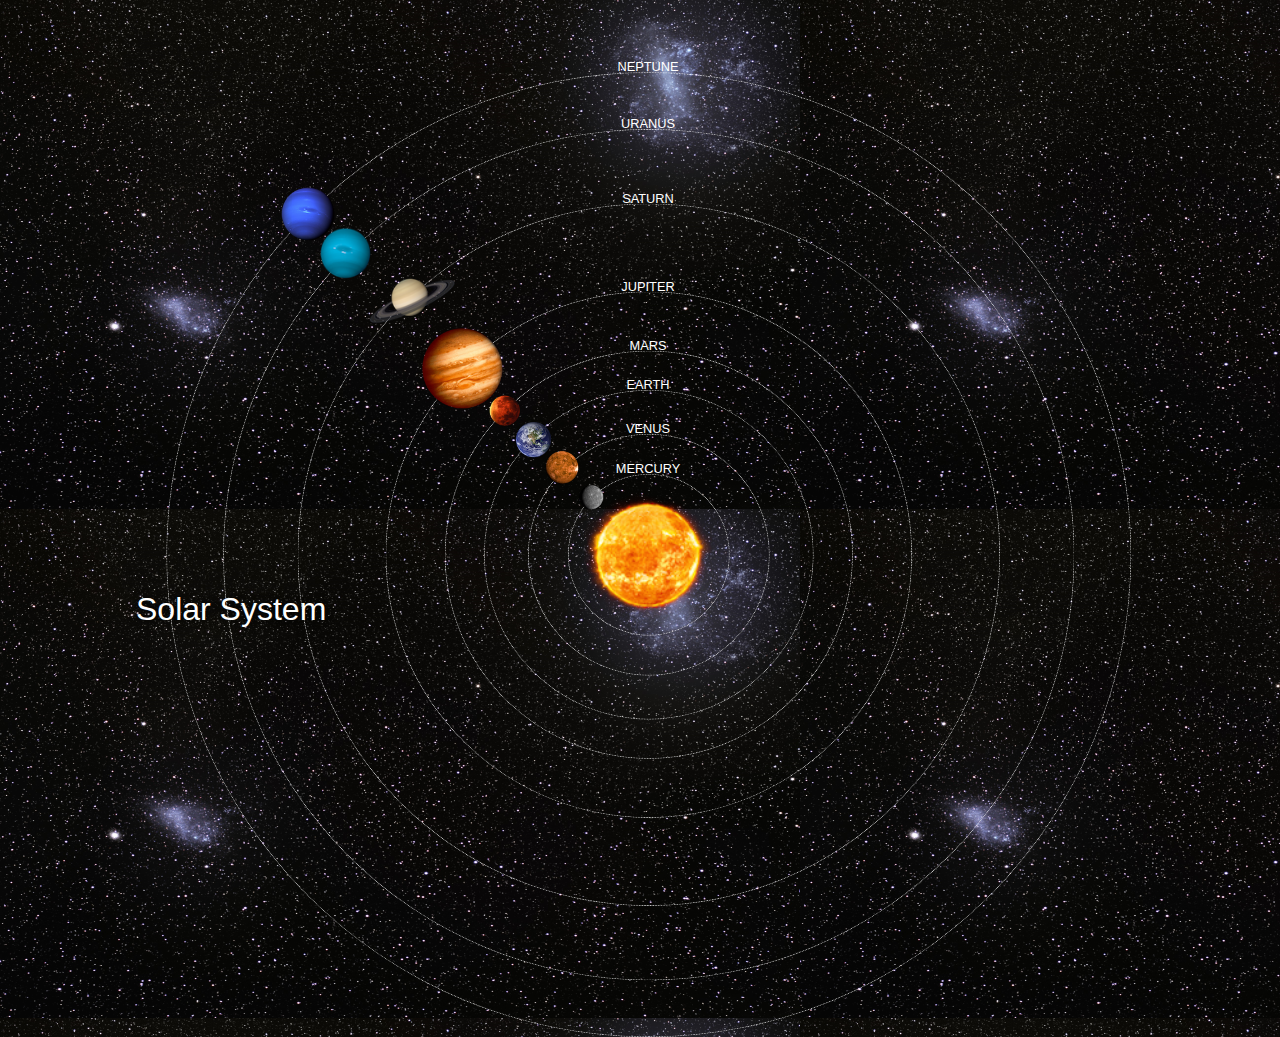
<file: index.html>
<!DOCTYPE html>
<html>
<head>
    <title>Solar System</title>
    <link rel="stylesheet" href="style.css">
</head>
   <body>
    <div id="container">
       <h1>Solar System</h1>
        <a href="sun.html"><img src="images/sun.png" id="sun"/></a>
        
        <div id="neptune-orbit">
            <a href="neptune.html"><img src="images/neptune.png" id="neptune"/></a>
        </div>
        <div id="neptune-label" class="label-box">
            <a href="neptune.html">NEPTUNE</a>
        </div>
        
        <div id="uranus-orbit">
            <a href="uranus.html"><img src="images/uranus.png" id="uranus"/></a>
        </div>
        <div id="uranus-label" class="label-box">
            <a href="uranus.html">URANUS</a>
        </div>
        
        <div id="saturn-orbit">
            <a href="saturn.html"><img src="images/saturn.png" id="saturn"/></a>
        </div>
        <div id="saturn-label" class="label-box">
            <a href="saturn.html">SATURN</a>
        </div>
        
        <div id="jupiter-orbit">
            <a href="jupiter.html"><img src="images/jupiter.png" id="jupiter"/></a>
        </div>
        <div id="jupiter-label" class="label-box">
            <a href="jupiter.html">JUPITER</a>
        </div>
        
        <div id="mars-orbit">
            <a href="mars.html"><img src="images/mars.png" id="mars"/></a>
        </div>
        <div id="mars-label" class="label-box">
            <a href="mars.html">MARS</a>
        </div>
        
        <div id="earth-orbit">
            <a href="earth.html"><img src="images/earth.png" id="earth"/></a>
        </div>
        <div id="earth-label" class="label-box">
            <a href="earth.html">EARTH</a>
        </div>
        
        <div id="venus-orbit">
            <a href="venus.html"><img src="images/venus.png" id="venus"/></a>
        </div>
        <div id="venus-label" class="label-box">
            <a href="venus.html">VENUS</a>
        </div>
        
        <div id="mercury-orbit">
            <a href="mercury.html"><img src="images/mercury.png" id="mercury"/></a>
        </div>
        <div id="mercury-label" class="label-box">
            <a href="mercury.html">MERCURY</a>
        </div>
       </div>
    </body> 
</html>
</file>
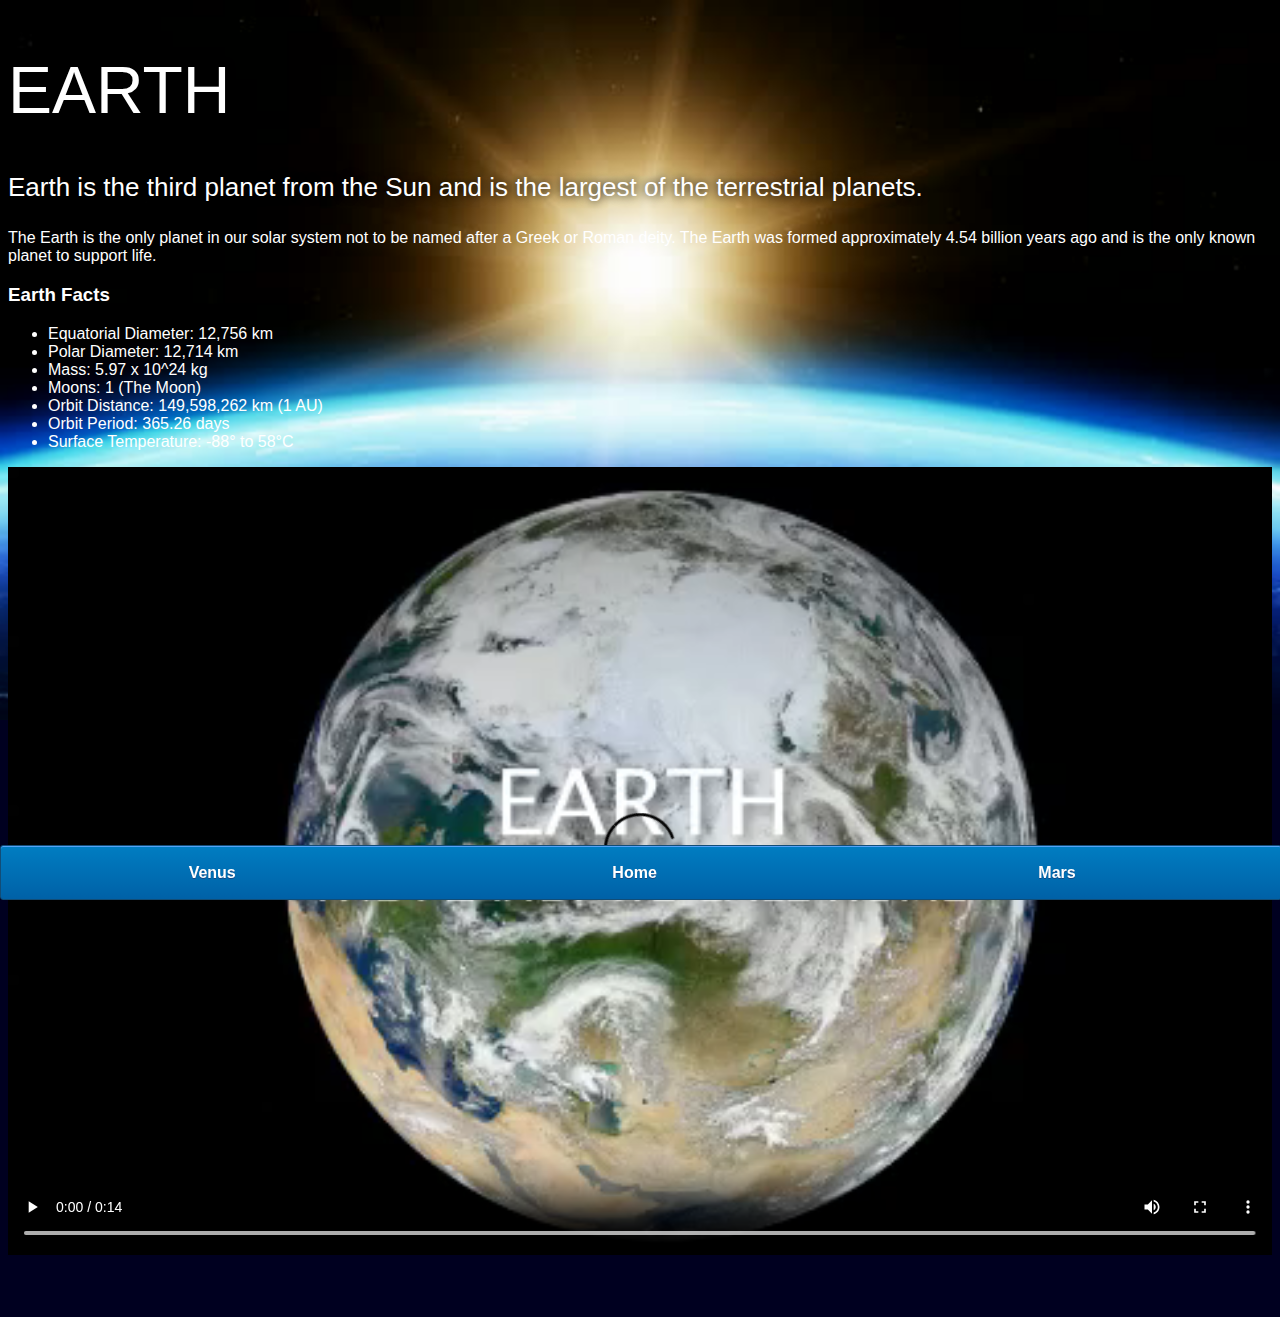
<file: earth.html>
<!DOCTYPE html>
<html>
<head>
    <title>Solar System</title>
    <link rel="stylesheet" href="style-pages.css" />
    </head>
    <body>
        <div id="main">
        <div id="content">
            <h1>Earth</h1>
            <p class="intro">Earth is the third planet from the Sun and is the largest of the terrestrial planets. </p>
            <p>The Earth is the only planet in our solar system not to be named after a Greek or Roman deity. The Earth was formed approximately 4.54 billion years ago and is the only known planet to support life.</p>
            <h3>Earth Facts</h3>
            <ul>
                <li>Equatorial Diameter:	12,756 km</li>
                <li>Polar Diameter:	12,714 km</li>
                <li>Mass:	5.97 x 10^24 kg</li>
                <li>Moons:	1 (The Moon)</li>
                <li>Orbit Distance:	149,598,262 km (1 AU)</li>
                <li>Orbit Period:	365.26 days</li>
                <li>Surface Temperature:	-88&deg; to 58&deg;C</li>
            </ul>
            <video id="video" controls>
                <source src="videos/earth-video.mp4" type="video/mp4">
            </video>
            </div>
            <div id="tabs-bottom">
                <a href="venus.html">Venus</a>
                <a href="index.html">Home</a>
                <a href="mars.html">Mars</a>
            </div>
        </div>
    </body>
</html>
</file>
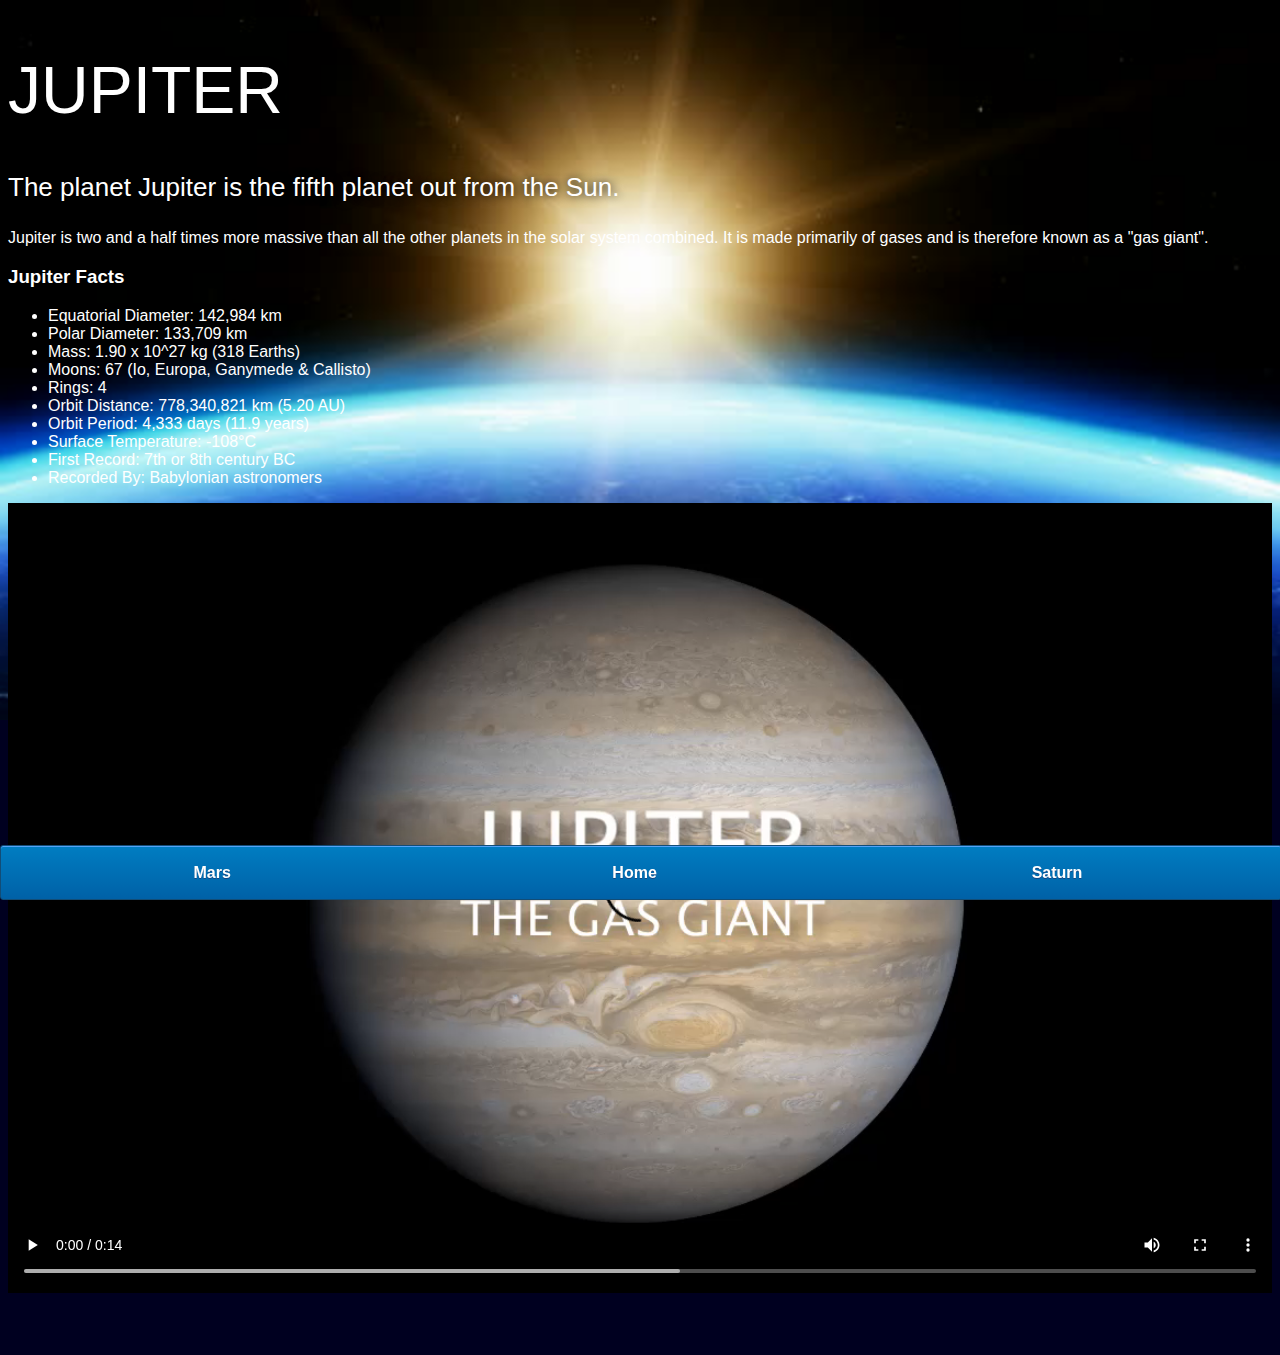
<file: jupiter.html>
<!DOCTYPE html>
<html>
<head>
    <title>Solar System</title>
    <link rel="stylesheet" href="style-pages.css" />
    </head>
    <body>
        <div id="main">
            <div id="content">
                <h1>Jupiter</h1>
                <p class="intro">The planet Jupiter is the fifth planet out from the Sun.</p>
                <p>Jupiter is two and a half times more massive than all the other planets in the solar system combined. It is made primarily of gases and is therefore known as a "gas giant".</p>
                <h3>Jupiter Facts</h3>
                <ul>
                    <li>Equatorial Diameter:	142,984 km</li>
                    <li>Polar Diameter:	133,709 km</li>
                    <li>Mass:	1.90 x 10^27 kg (318 Earths)</li>
                    <li>Moons:	67 (Io, Europa, Ganymede & Callisto)</li>
                    <li>Rings:	4</li>
                    <li>Orbit Distance:	778,340,821 km (5.20 AU)</li>
                    <li>Orbit Period:	4,333 days (11.9 years)</li>
                    <li>Surface Temperature:	-108&deg;C</li>
                    <li>First Record:	7th or 8th century BC</li>
                    <li>Recorded By:	Babylonian astronomers</li>
                </ul>
                <video id ="video" controls>
                    <source src="videos/jupiter-video.mp4" type="video/mp4">
                </video>
            </div>
            <div id="tabs-bottom">  
                <a href="mars.html">Mars</a>
                <a href="index.html">Home</a>
                <a href="saturn.html">Saturn</a> 
            </div>
        </div>
    </body>
</html>
</file>
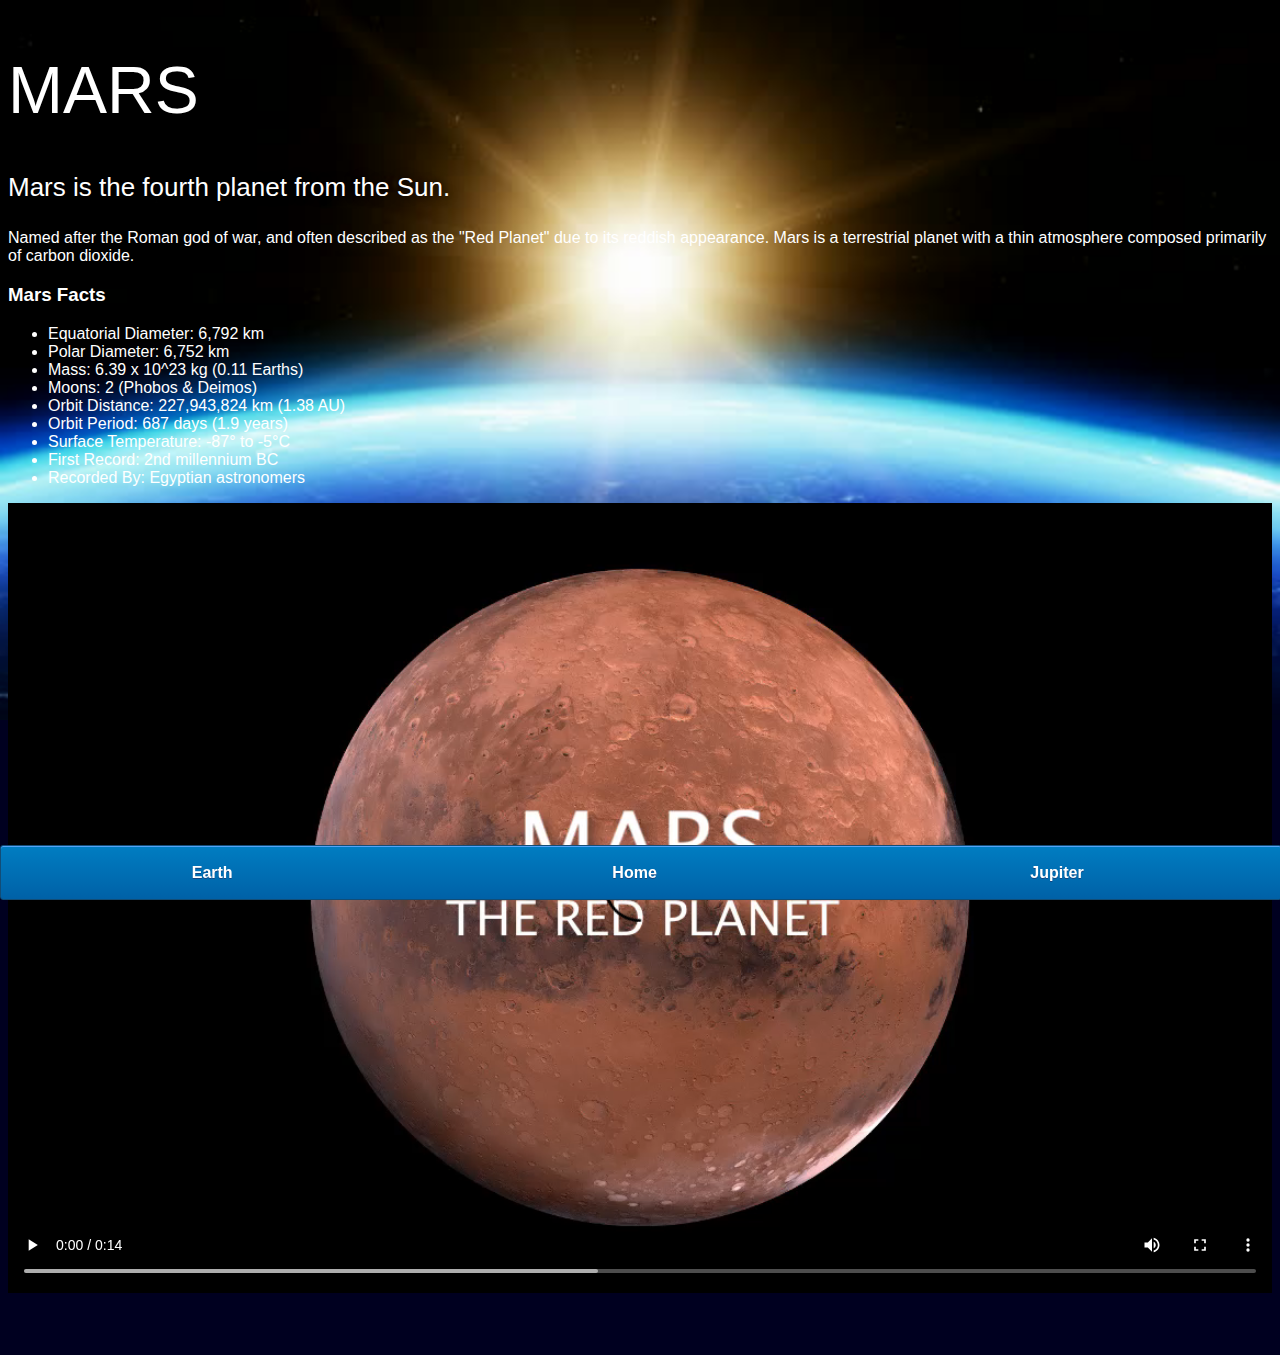
<file: mars.html>
<!DOCTYPE html>
<html>
<head>
    <title>Solar System</title>
    <link rel="stylesheet" href="style-pages.css" /> 
    </head>
    <body>
        <div id="main">
            <div id="content">
                <h1>Mars</h1>
                <p class="intro"> Mars is the fourth planet from the Sun.</p>
                <p>Named after the Roman god of war, and often described as the "Red Planet" due to its reddish appearance. Mars is a terrestrial planet with a thin atmosphere composed primarily of carbon dioxide.</p>
                <h3>Mars Facts</h3>
                <ul>
                    <li>Equatorial Diameter:	6,792 km</li>
                    <li>Polar Diameter:	6,752 km</li>
                    <li>Mass:	6.39 x 10^23 kg (0.11 Earths)</li>
                    <li>Moons:	2 (Phobos & Deimos)</li>
                    <li>Orbit Distance:	227,943,824 km (1.38 AU)</li>
                    <li>Orbit Period:	687 days (1.9 years)</li>
                    <li>Surface Temperature:	-87&deg; to -5&deg;C</li>
                    <li>First Record:	2nd millennium BC</li>
                    <li>Recorded By:	Egyptian astronomers</li>
                </ul>
                <video id="video" controls>
                    <source src="videos/mars-video.mp4" type="video/mp4">
                </video>
            </div>
            <div id="tabs-bottom">
                <a href="earth.html">Earth</a>
                <a href="index.html">Home</a>
                <a href="jupiter.html">Jupiter</a> 
            </div>
        </div>
    </body>
</html>
</file>
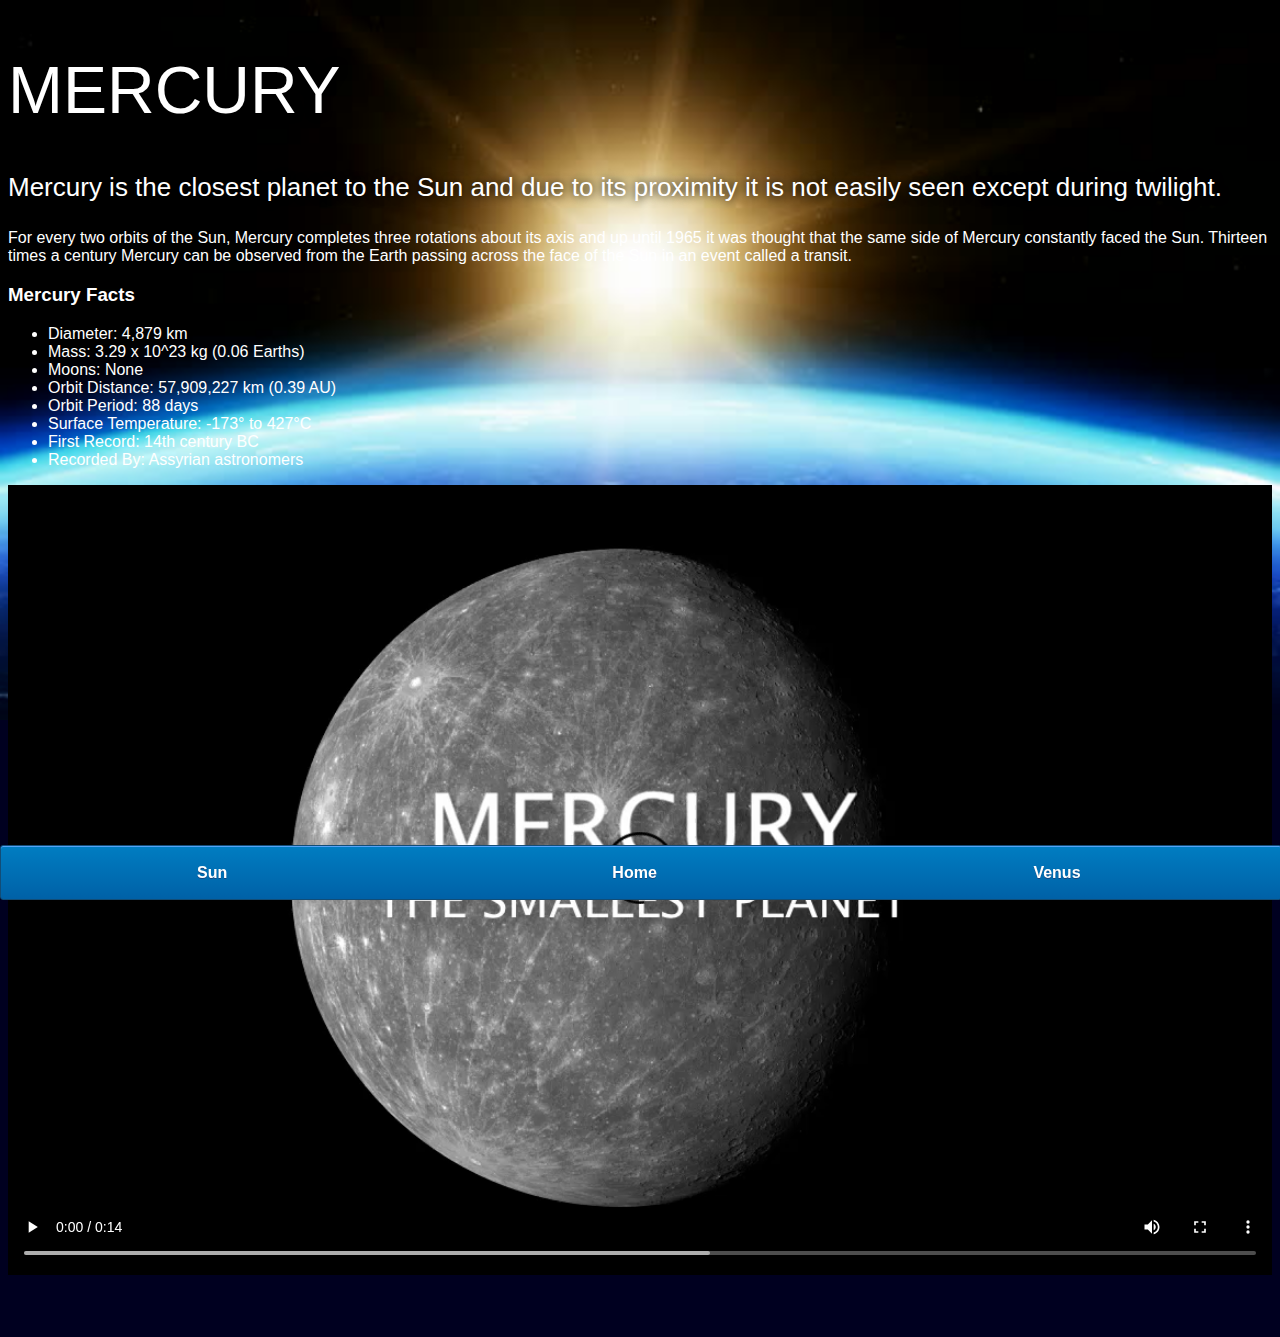
<file: mercury.html>
<!DOCTYPE html>
<html>
<head>
   <title>Solar System</title>
    <link rel="stylesheet" href="style-pages.css" />
    </head>
    <body>
        <div id="main">
            <div id="content">
                <h1>Mercury</h1>
                <p class="intro">Mercury is the closest planet to the Sun and due to its proximity it is not easily seen except during twilight. </p>
                <p>For every two orbits of the Sun, Mercury completes three rotations about its axis and up until 1965 it was thought that the same side of Mercury constantly faced the Sun. Thirteen times a century Mercury can be observed from the Earth passing across the face of the Sun in an event called a transit.</p>
                <h3>Mercury Facts</h3>
                <ul>
                    <li>Diameter:	4,879 km</li>
                    <li>Mass:	3.29 x 10^23 kg (0.06 Earths)</li>
                    <li>Moons:	None</li>
                    <li>Orbit Distance:	57,909,227 km (0.39 AU)</li>
                    <li>Orbit Period:	88 days</li>
                    <li>Surface Temperature:	-173&deg; to 427&deg;C</li>
                    <li>First Record:	14th century BC</li>
                    <li>Recorded By:	Assyrian astronomers</li>
                </ul>
                <video id="video" controls>
                    <source src="videos/mercury-video.mp4" type="video/mp4">
                </video>
            </div>
            
            <div id="tabs-bottom">
                <a href="sun.html">Sun</a>
                <a href="index.html">Home</a>
                <a href="venus.html">Venus</a>
            </div>
        </div>
    </body>
</html>
</file>
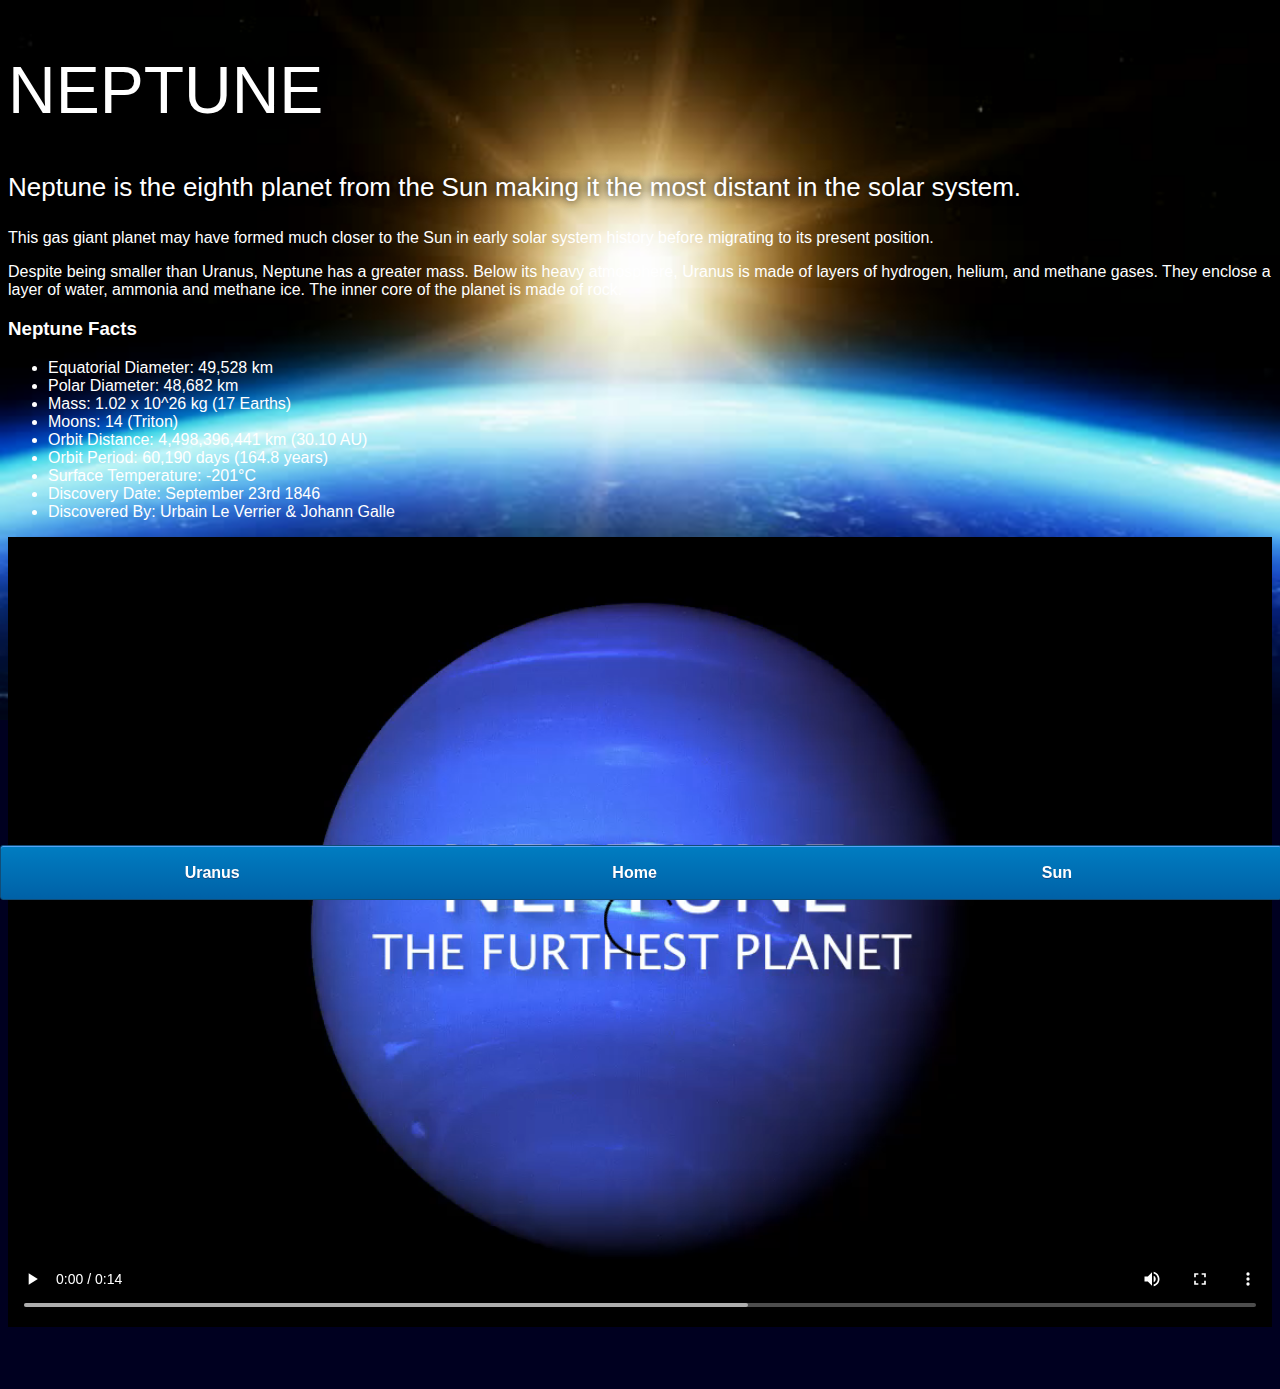
<file: neptune.html>
<!DOCTYPE html>
<html>
<head>
    <title>Solar System</title>
    <link rel="stylesheet" href="style-pages.css" />
    </head>
    <body>
        <div id="main">
            <div id="content">
                <h1>Neptune</h1>
                <p class="intro">Neptune is the eighth planet from the Sun making it the most distant in the solar system.</p>
                <p>This gas giant planet may have formed much closer to the Sun in early solar system history before migrating to its present position.</p>
                <p>Despite being smaller than Uranus, Neptune has a greater mass. Below its heavy atmosphere, Uranus is made of layers of hydrogen, helium, and methane gases. They enclose a layer of water, ammonia and methane ice. The inner core of the planet is made of rock.</p>
                <h3>Neptune Facts</h3>
                <ul>
                    <li>Equatorial Diameter:	49,528 km</li>
                    <li>Polar Diameter:	48,682 km</li>
                    <li>Mass:	1.02 x 10^26 kg (17 Earths)</li>
                    <li>Moons:	14 (Triton)</li>
                    <li>Orbit Distance:	4,498,396,441 km (30.10 AU)</li>
                    <li>Orbit Period:	60,190 days (164.8 years)</li>
                    <li>Surface Temperature:	-201&deg;C</li>
                    <li>Discovery Date:	September 23rd 1846</li>
                    <li>Discovered By:	Urbain Le Verrier & Johann Galle</li>
                </ul>
                <video id="video" controls>
                    <source src="videos/neptune-video.mp4" type="video/mp4">
                </video>
            </div>
            <div id="tabs-bottom"> 
                <a href="uranus.html">Uranus</a>
                <a href="index.html">Home</a>
                <a href="sun.html">Sun</a> 
            </div>
        </div>
    </body>
</html>
</file>
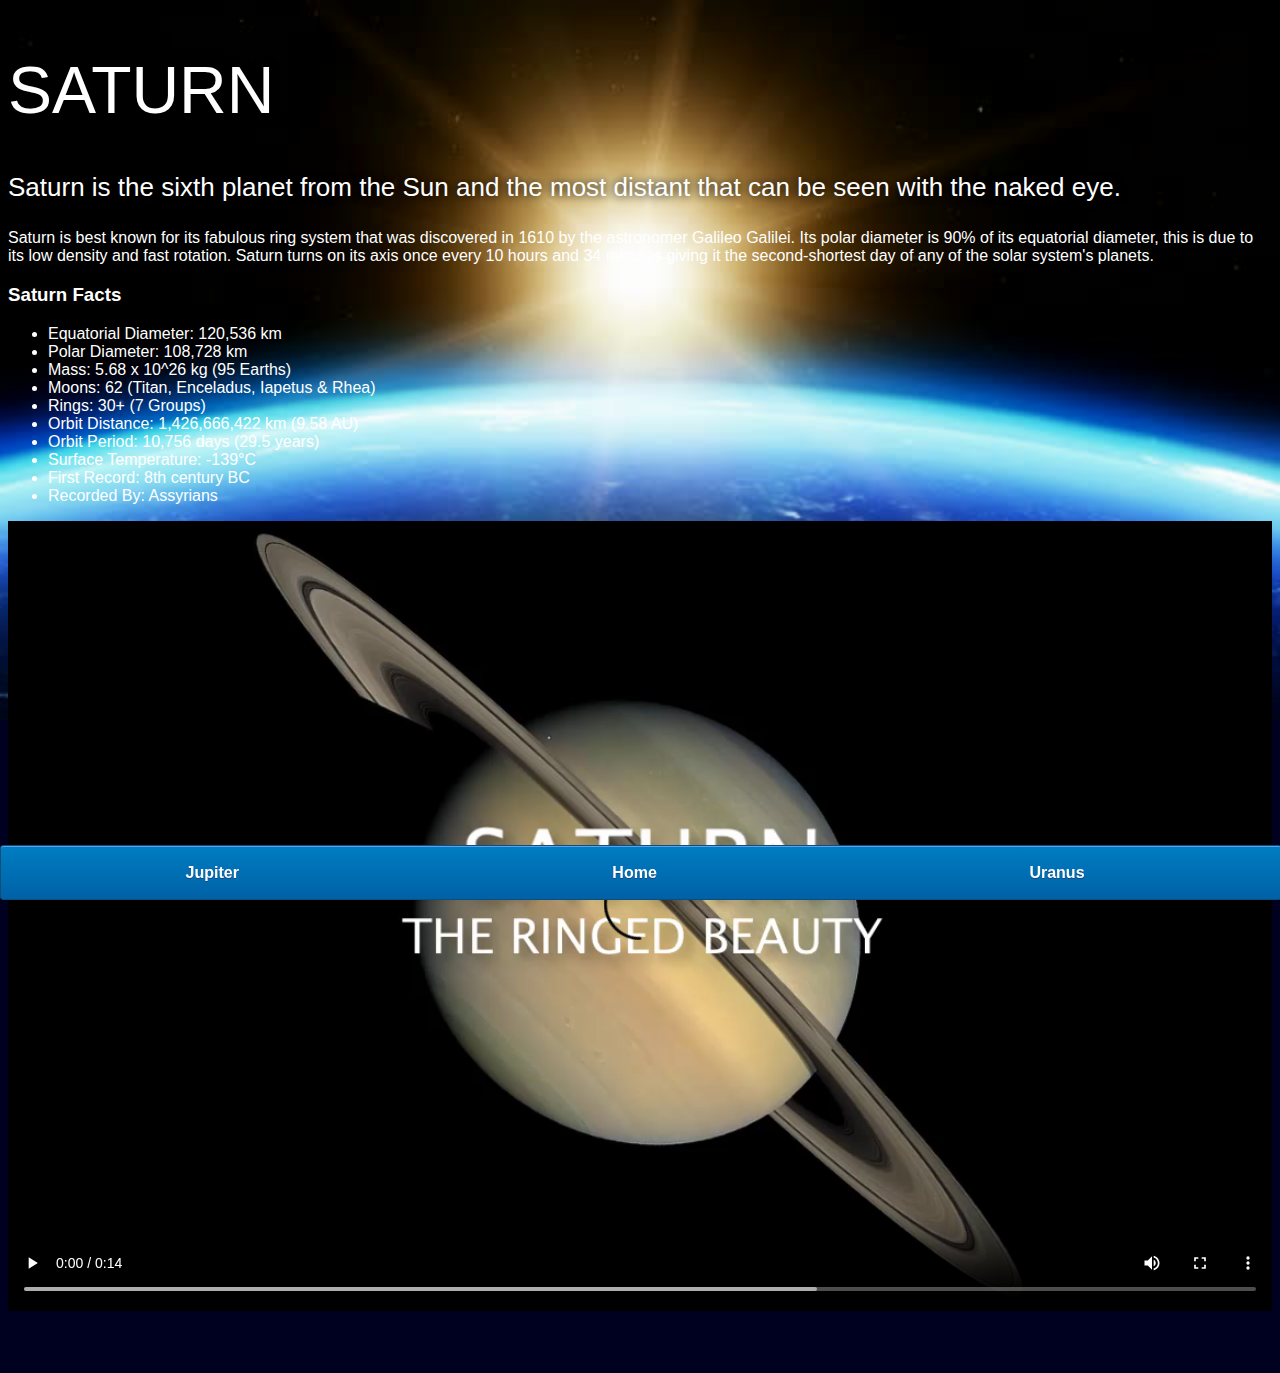
<file: saturn.html>
<!DOCTYPE html>
<html>
<head>
    <title>Solar System</title>
    <link rel="stylesheet" href="style-pages.css" />
    </head>
    <body>
        <div id="main">
            <div id="content">
                <h1>Saturn</h1>
                <p class="intro">Saturn is the sixth planet from the Sun and the most distant that can be seen with the naked eye.</p>
                <p>Saturn is best known for its fabulous ring system that was discovered in 1610 by the astronomer Galileo Galilei. Its polar diameter is 90% of its equatorial diameter, this is due to its low density and fast rotation. Saturn turns on its axis once every 10 hours and 34 minutes giving it the second-shortest day of any of the solar system's planets.</p>
                <h3>Saturn Facts</h3>
                <ul>
                    <li>Equatorial Diameter:	120,536 km</li>
                    <li>Polar Diameter:	108,728 km</li>
                    <li>Mass:	5.68 x 10^26 kg (95 Earths)</li>
                    <li>Moons:	62 (Titan, Enceladus, Iapetus & Rhea)</li>
                    <li>Rings:	30+ (7 Groups)</li>
                    <li>Orbit Distance:	1,426,666,422 km (9.58 AU)</li>
                    <li>Orbit Period:	10,756 days (29.5 years)</li>
                    <li>Surface Temperature:	-139&deg;C</li>
                    <li>First Record:	8th century BC</li>
                    <li>Recorded By:	Assyrians</li>
                </ul>
                <video id="video" controls>
                    <source src="videos/saturn-video.mp4" type="video/mp4">
                </video>
            </div>
            <div id="tabs-bottom">
                <a href="jupiter.html">Jupiter</a>
                <a href="index.html">Home</a>
                <a href="uranus.html">Uranus</a>
            </div>
        </div>
    </body>
</html>
</file>
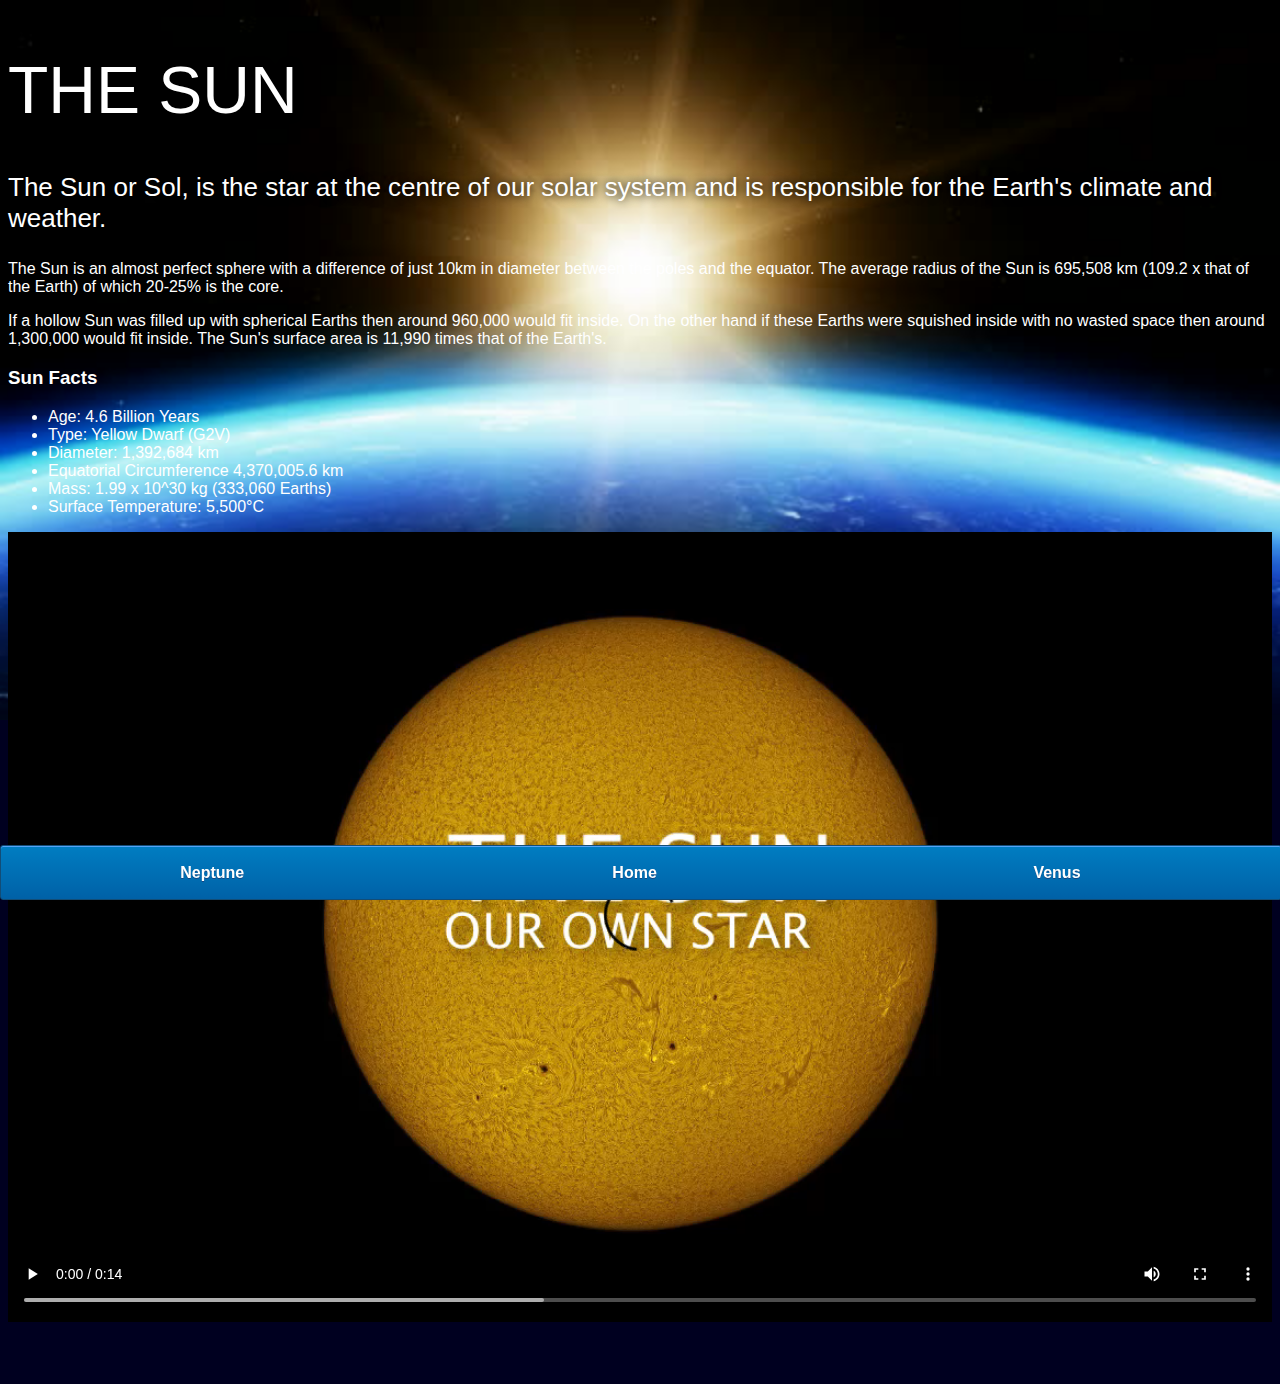
<file: sun.html>
<!DOCTYPE html>
<html>
<head>
    <title>Solar System</title>
    <link rel="stylesheet" href="style-pages.css" />
    </head>
    <body>
        <div id="main">
            <div id="content">
                <h1>The Sun</h1>
                <p class="intro">The Sun or Sol, is the star at the centre of our solar system and is responsible for the Earth's climate and weather.</p>
                <p>The Sun is an almost perfect sphere with a difference of just 10km in diameter between the poles and the equator. The average radius of the Sun is 695,508 km (109.2 x that of the Earth) of which 20-25% is the core.</p>
                <p>If a hollow Sun was filled up with spherical Earths then around 960,000 would fit inside. On the other hand if these Earths were squished inside with no wasted space then around 1,300,000 would fit inside. The Sun's surface area is 11,990 times that of the Earth's.</p>
                <h3>Sun Facts</h3>
                <ul>
                    <li>Age:	4.6 Billion Years</li>
                    <li>Type:	Yellow Dwarf (G2V)</li>
                    <li>Diameter:	1,392,684 km</li>
                    <li>Equatorial Circumference	4,370,005.6 km</li>
                    <li>Mass:	1.99 x 10^30 kg (333,060 Earths)</li>
                    <li>Surface Temperature:	5,500°C</li>
                </ul>
                <video id="video" controls>
                    <source src="videos/sun-video.mp4" type="video/mp4">
                </video>
            </div>
            <div id="tabs-bottom">
                <a href="neptune.html">Neptune</a>
                <a href="index.html">Home</a>
                <a href="venus.html">Venus</a>
            </div>
        </div>
    </body>
</html>
</file>
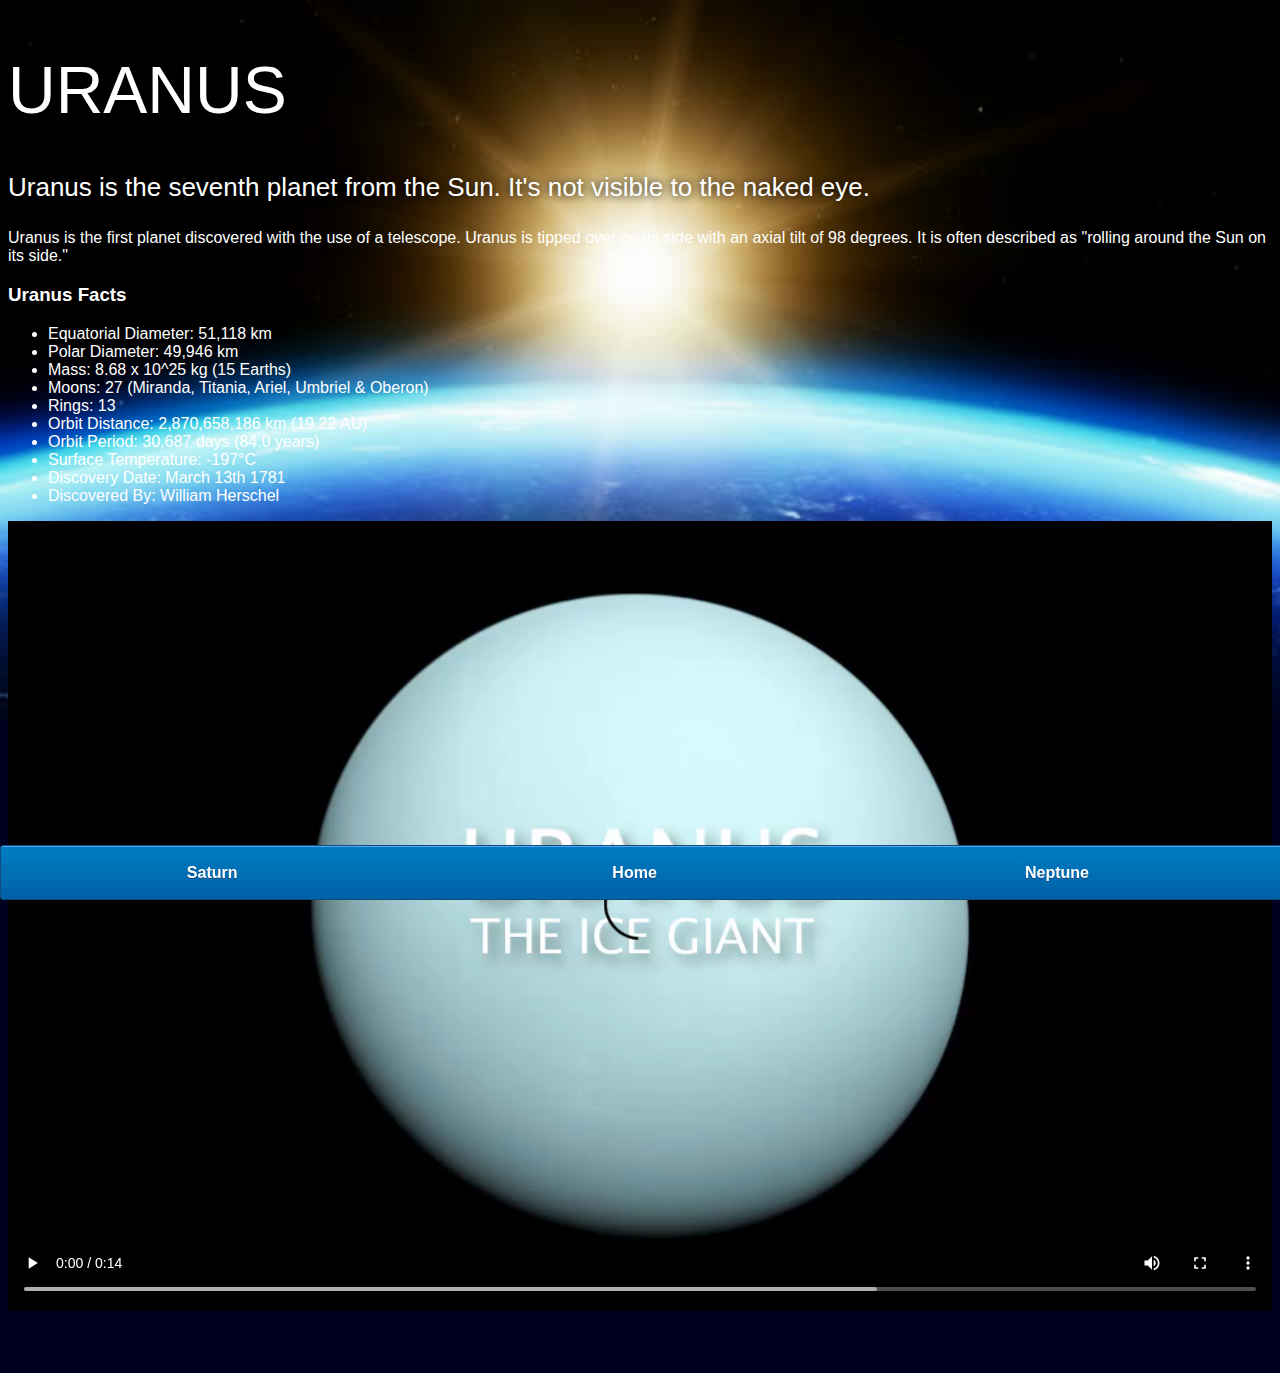
<file: uranus.html>
<!DOCTYPE html>
<html>
<head>
   <title>Solar System</title>
    <link rel="stylesheet" href="style-pages.css" /> 
    </head>
    <body>
        <div id="main">
            <div id="content">
                <h1>Uranus</h1>
                <p class="intro"> Uranus is the seventh planet from the Sun. It's not visible to the naked eye.</p>
                <p> Uranus is the first planet discovered with the use of a telescope. Uranus is tipped over on its side with an axial tilt of 98 degrees. It is often described as "rolling around the Sun on its side."</p>
                <h3>Uranus Facts</h3>
                <ul>
                    <li>Equatorial Diameter:	51,118 km</li>
                    <li>Polar Diameter:	49,946 km</li>
                    <li>Mass:	8.68 x 10^25 kg (15 Earths)</li>
                    <li>Moons:	27 (Miranda, Titania, Ariel, Umbriel & Oberon)</li>
                    <li>Rings:	13</li>
                    <li>Orbit Distance:	2,870,658,186 km (19.22 AU)</li>
                    <li>Orbit Period:	30,687 days (84.0 years)</li>
                    <li>Surface Temperature:	-197&deg;C</li>
                    <li>Discovery Date:	March 13th 1781</li>
                    <li>Discovered By:	William Herschel</li>
                </ul>
                <video id="video" controls>
                    <source src="videos/uranus-video.mp4" type="video/mp4">
                </video>
            </div>
            <div id="tabs-bottom">
                <a href="saturn.html">Saturn</a>
                <a href="index.html">Home</a>
                <a href="neptune.html">Neptune</a>
            </div>
        </div>
    </body>
</html>
</file>
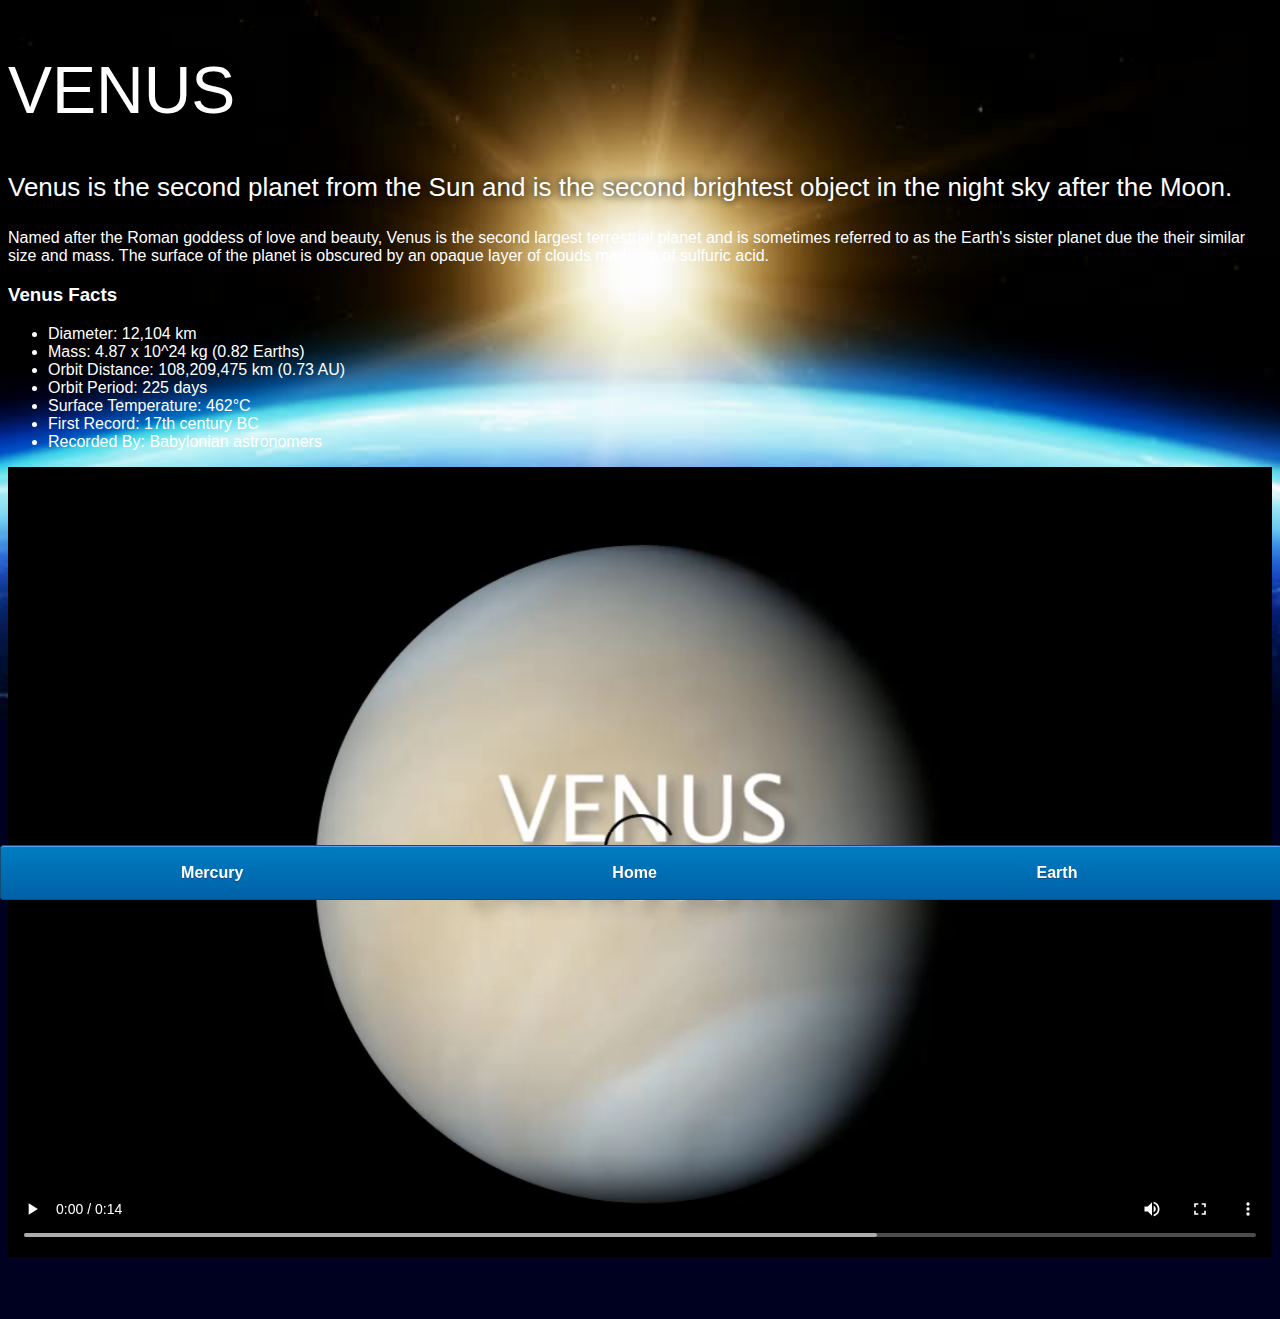
<file: venus.html>
<!DOCTYPE html>
<html>
<head>
   <title>Solar System</title>
    <link rel="stylesheet" href="style-pages.css" /> 
    </head>
    <body>
        <div id="main">
            <div id="content">
                <h1>Venus</h1>
                <p class="intro">Venus is the second planet from the Sun and is the second brightest object in the night sky after the Moon. </p>
                <p>Named after the Roman goddess of love and beauty, Venus is the second largest terrestrial planet and is sometimes referred to as the Earth's sister planet due the their similar size and mass. The surface of the planet is obscured by an opaque layer of clouds made up of sulfuric acid.</p>
                <h3>Venus Facts</h3>
                <ul>
                    <li>Diameter:	12,104 km</li>
                    <li>Mass:	4.87 x 10^24 kg (0.82 Earths)</li>
                    <li>Orbit Distance:	108,209,475 km (0.73 AU)</li>
                    <li>Orbit Period:	225 days</li>
                    <li>Surface Temperature:	462&deg;C</li>
                    <li>First Record:	17th century BC</li>
                    <li>Recorded By:	Babylonian astronomers</li>
                </ul>
                <video id="video" controls>
                    <source src="videos/venus-video.mp4" type="video/mp4">
                </video>
            </div>
            <div id="tabs-bottom">
                <a href="mercury.html">Mercury</a>
                <a href="index.html">Home</a>
                <a href="earth.html">Earth</a>
            </div>
        </div>
    </body>
</html>
</file>
<file: style.css>
body{
    width: 100%;
    height: 100%;
    background: url('images/space.png');
    overflow: hidden;
}

h1{
    font-family: sans-serif;
    font-weight: 100;
    font-size: 40px;
    text-shadow: 0 0 10px #000000;
    color: white;
}

/*============================= SUN ==================================*/

#sun{
    position: absolute;
    z-index: 1000;
    width: 160px;
    bottom: 10px;
    left: 50%;
    margin-left: -80px;
}

/*============================= NEPTUNE ===============================*/

#neptune{
    width: 66px;
    height: 66px;
    margin: 143px;
    z-index: 1000;
    animation: spin-right 8s linear infinite;
    -webkit-animation: spin-right 8s linear infinite;
}

#neptune-orbit{
    position: absolute;
    width: 1204px;
    height: 1204px;
    bottom: -512px;
    left: 50%;
    margin-left: -602px;
    border: 1px dotted white;
    border-radius: 50%;
    animation: spin-left 14s linear infinite;
    -webkit-animation: spin-left 14s linear infinite
}

#neptune-label{
    bottom: 692px;
}

/*============================= URANUS ===============================*/

#uranus{
    width: 66px;
    height: 66px;
    margin: 120px;
    z-index: 1000;
    animation: spin-right 8s linear infinite;
    -webkit-animation: spin-right 8s linear infinite;
}

#uranus-orbit{
    position: absolute;
    width: 1062px;
    height: 1062px;
    bottom: -441px;
    left: 50%;
    margin-left: -531px;
    border: 1px dotted white;
    border-radius: 50%;
    animation: spin-left 15s linear infinite;
    -webkit-animation: spin-left 15s linear infinite; 
}

#uranus-label{
    bottom: 620px;
}

/*============================= SATURN ===============================*/

#saturn{
    width: 110px;
    margin: 85px;
    z-index: 1000;
    animation: spin-right 13s linear infinite;
    -webkit-animation: spin-right 13s linear infinite;
}

#saturn-orbit{
    position: absolute;
    width: 876px;
    height: 876px;
    bottom: -348px;
    left: 50%;
    margin-left: -438px;
    border: 1px dotted white;
    border-radius: 50%;
    animation: spin-left 13s linear infinite;
    -webkit-animation: spin-left 13s linear infinite;
}

#saturn-label{
    bottom: 527px;
}

/*============================= JUPITER ===============================*/

#jupiter{
    width: 100px;
    height: 100px;
    margin: 45px;
    z-index: 1000;
    animation: spin-right 10s linear infinite;
    -webkit-animation: spin-right 10s linear infinite;
}

#jupiter-orbit{
    position: absolute;
    width: 656px;
    height: 656px;
    bottom: -238px;
    left: 50%;
    margin-left: -328px;
    border: 1px dotted white;
    border-radius: 50%;
    animation: spin-left 10s linear infinite;
    -webkit-animation: spin-left 10s linear infinite;
}

#jupiter-label{
    bottom: 417px;
}

/*============================= MARS ===============================*/

#mars{
    width: 38px;
    height: 38px;
    margin: 55px;
    z-index: 1000;
    animation: spin-right 3s linear infinite;
    -webkit-animation: spin-right 3s linear infinite;
}

#mars-orbit{
  position: absolute;
    width: 508px;
    height: 508px;
    bottom: -164px;
    left: 50%;
    margin-left: -254px;
    border: 1px dotted white;
    border-radius: 50%;
    animation: spin-left 4s linear infinite;
    -webkit-animation: spin-left 4s linear infinite;
}

#mars-label{
    bottom: 343px;
}

/*============================= EARTH ===============================*/

#earth{
    width: 50px;
    height: 50px;
    margin: 36px;
    z-index: 1000;
    animation: spin-right 3s linear infinite;
    -webkit-animation: spin-right 3s linear infinite;
}

#earth-orbit{
    position: absolute; 
    width: 410px;
    height: 410px;
    bottom: -115px;
    left: 50%;
    margin-left: -205px;
    border: 1px dotted white;
    border-radius: 50%;
    animation: spin-left 5s linear infinite;
    -webkit-animation: spin-left 5s linear infinite;
}

#earth-label{
    bottom: 294px;
}

/*============================= VENUS ===============================*/

#venus{
    width: 50px;
    height: 50px;
    margin: 16px;
    z-index: 1000;
}

#venus-orbit{
    position: absolute;
    width: 300px;
    height: 300px;
    bottom: -60px;
    left: 50%;
    margin-left: -150px;
    border: 1px dotted white;
    border-radius: 50%;
    animation: spin-left 4s linear infinite;
    -webkit-animation: spin-left 4s linear infinite;
}

#venus-label{
    bottom: 239px;
}

/*============================= MERCURY ===============================*/

#mercury{
    width: 40px;
    height: 40px;
    margin: 8px;
    z-index: 1000;
}

#mercury-orbit{
    position: absolute;
    z-index: 1000;
    width: 200px;
    height: 200px;
    bottom: -10px;
    left: 50%;
    margin-left: -100px;
    border: 1px dotted white;
    border-radius: 50%;
    animation: spin-left 2s linear infinite;
    -webkit-animation: spin-left 2s linear infinite;
}

#mercury-label{
    bottom: 189px;
}

/*============================= PLEASE REMOVE ===============================*/

#container{
    transform: scale(0.8, 0.8) translate(0, 700px);
}

/*============================= LABEL-BOX ===============================*/

.label-box{
    position: absolute;
    width: 150px;
    left: 50%;
    margin-left: -75px;
    text-align: center;
    color: #ffffff;
    font-weight: 100;
    font-family: sans-serif;
}

.label-box a{
    text-decoration: none;
    padding: 0;
    margin: 0;
    color: white;
}

.label-box a:visited{
    color: white;
}

/*============================= ANIMATION ===============================*/


@keyframes spin-left{
    100%{
        transform: rotate(-360deg);
        -webkit-transform: rotate(-360deg);
    }
}

@keyframes spin-right{
    100%{
        transform: rotate(360deg);
        -webkit-transform: rotate(360deg);
    }
}
</file>
<file: style-pages.css>
body{
    margin: 0;
    padding: 0;
    width: 100%;
    background-color: #000020;
    font-family: sans-serif;
    background-image: url('images/earth-sunrise.jpg');
    background-repeat: no-repeat;
    background-size: 100%;
    color: #ffffff;
}

h1{
    font-weight: 100;
    font-size: 66px;
    text-shadow: 0 0 10px #000000;
    text-transform: uppercase;
}

p.intro{
    font-size: 26px;
    font-weight: 200;
    text-shadow: 0 0 10px #000000;
}

#content{
    margin-bottom: 50px;
    padding: 8px;
}

#video{
    width: 100%;
}

/*====================== BOTTOM TABS ========================*/

#tabs-bottom{
    position: fixed;
    bottom: 0;
    left: 0;
    z-index: 500;
    display: inline-block;
    width: 100%;
    
    box-shadow: inset 0px 1px 0px 0px #54a3f7;
    background: linear-gradient(#007dc1, #0061a7);
    border-radius: 3px;
    border: 1px solid #124d77;
}

#tabs-bottom a{
    float: left;
    display: block;
    width: 33%;
    height: 35px;
    font-weight: 700;
    color: #ffffff;
    text-align: center;
    text-decoration: none;
    text-shadow: 0px 1px 0px #154682;
    padding-top: 18px
}
</file>
